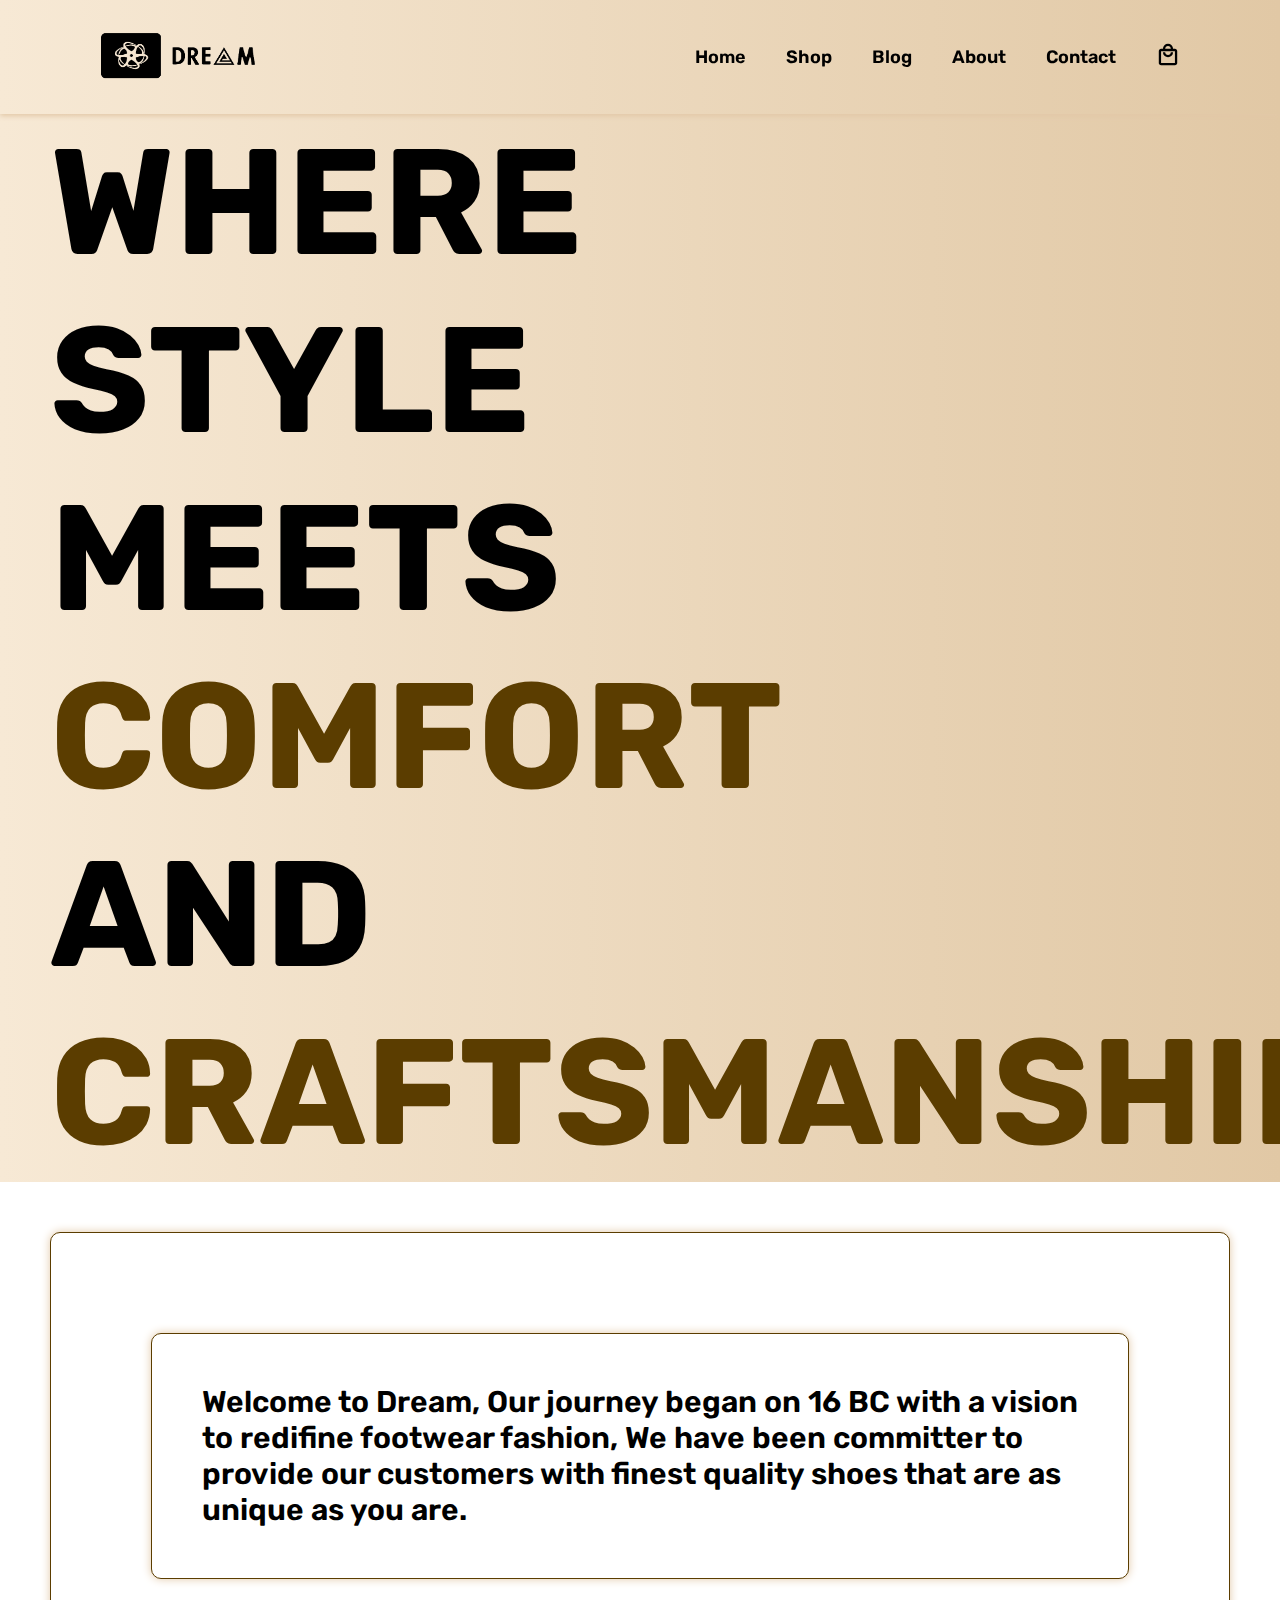
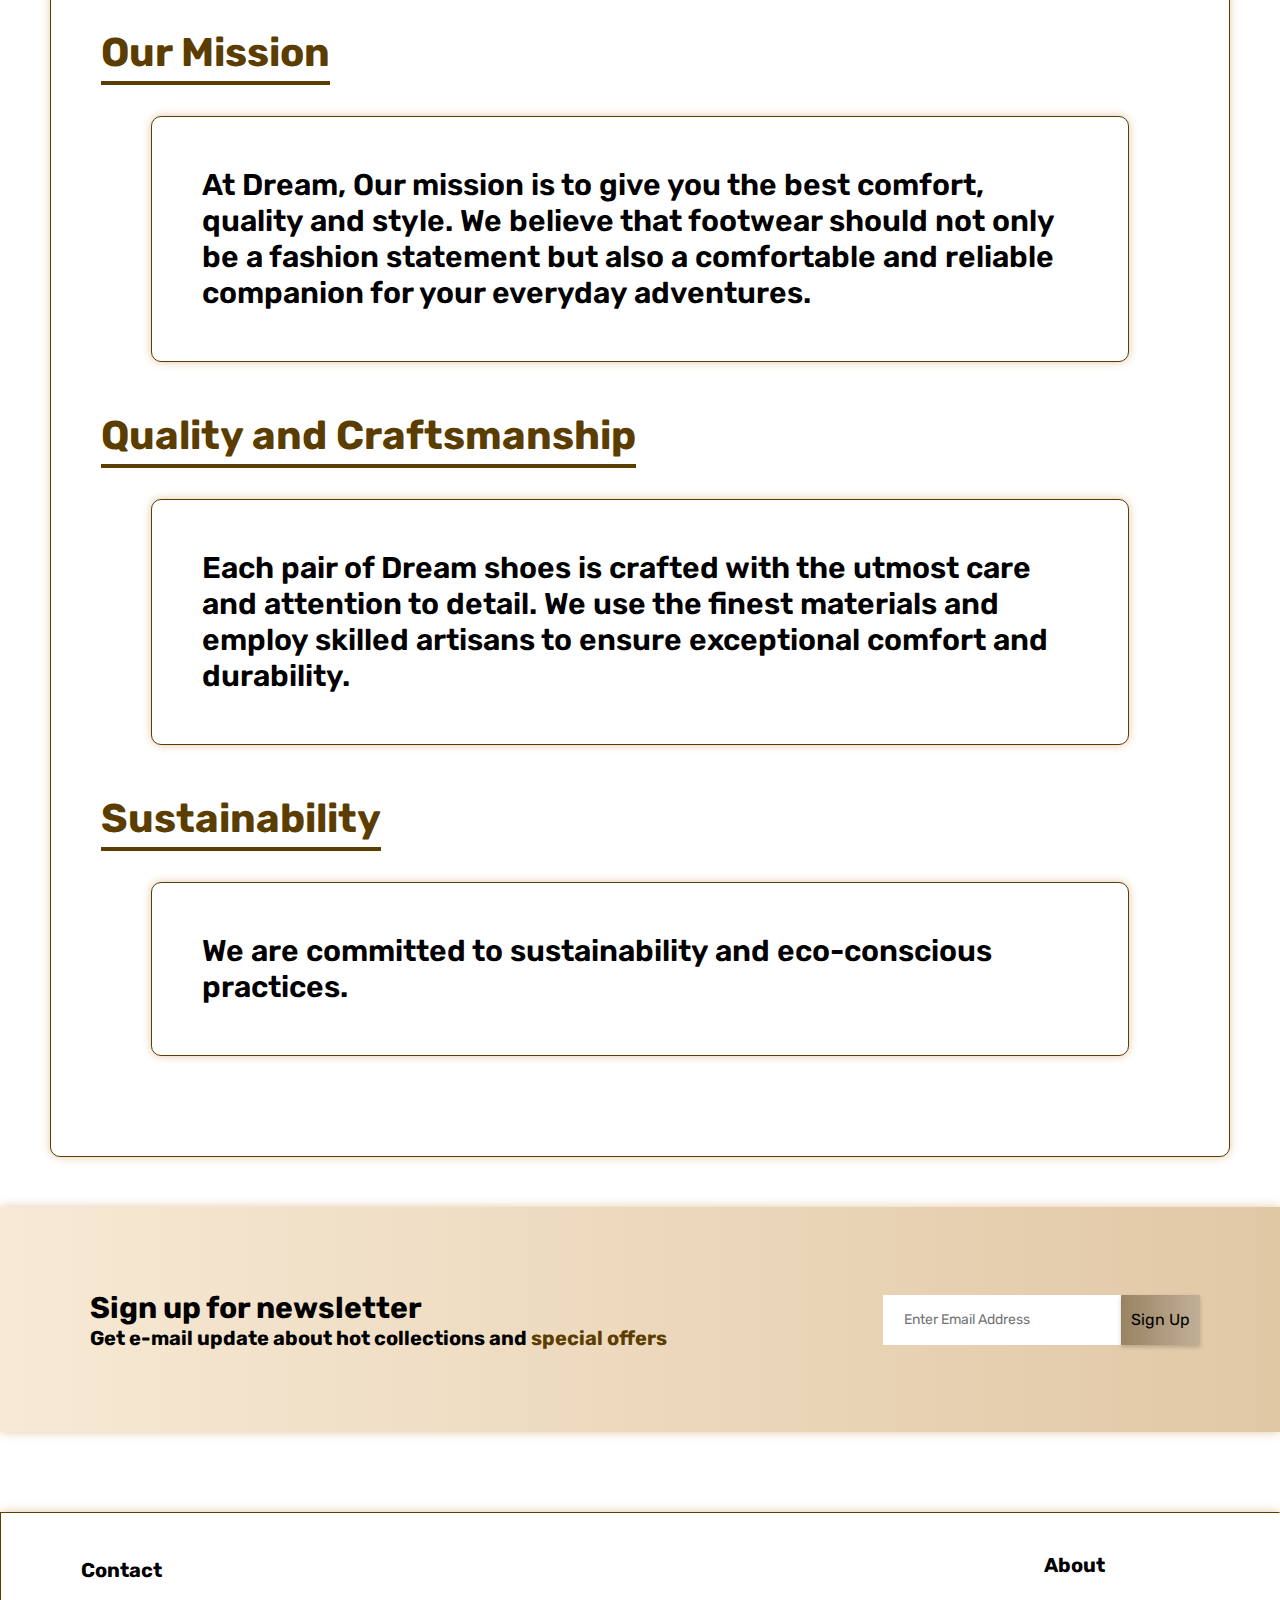
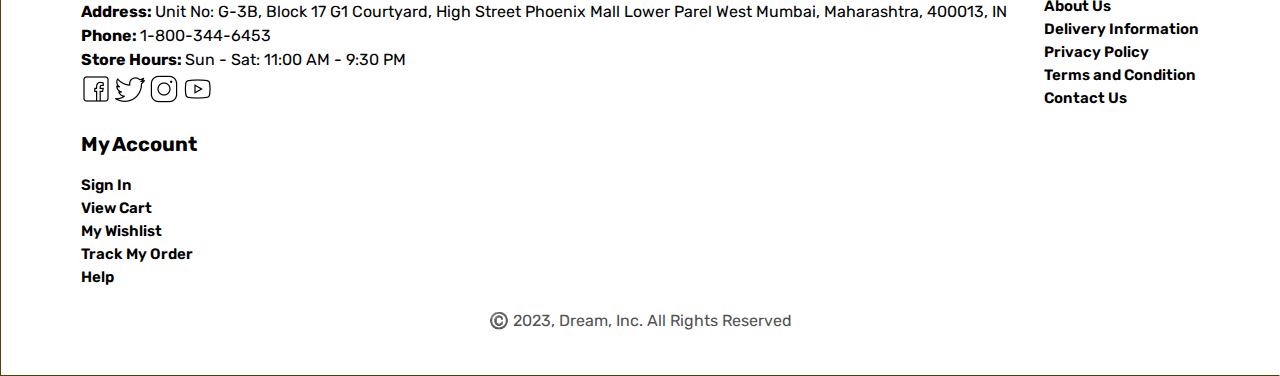
<file: About.html>
<!DOCTYPE html>
<html lang = "en">
    <head>
        <meta charset="UTF-8">  
        <meta name="viewport" content = "width = device-width, initial-scale = 1.0">
        <title>E-Commerce Website</title>
        <link rel = "stylesheet" href="style.css">
        <!-- <link rel = "stylesheet" href="LoginStyle.css"> -->
        <!-- <script src="https://kit.fontawesome.com/d593424ba9.js" crossorigin="anonymous"></script> -->
        <link rel="stylesheet" href="https://fonts.googleapis.com/css2?family=Material+Symbols+Outlined:opsz,wght,FILL,GRAD@20..48,100..700,0..1,-50..200" />
        <link rel="stylesheet" href="https://fonts.googleapis.com/css2?family=Material+Symbols+Outlined:opsz,wght,FILL,GRAD@20..48,100..700,0..1,-50..200" />        
        <style>
            .material-symbols-outlined {
              font-variation-settings:
              'FILL' 0,
              'wght' 500,
              'GRAD' 0,
              'opsz' 24;
            }
        </style>
    </head>

    <body>
        <section id = "header">
            <a href = "#"><img src = "logo.png" width = "200" height = "100" class = "logo"></a>

            <div>
                <ul id = "navbar">
                    <li><a href = "index.html">Home</a></li>
                    <li><a href = "shop.html">Shop</a></li>
                    <li><a href = "blog.html">Blog</a></li>
                    <li><a href = "About.html">About</a></li>
                    <li><a href = "contact.html">Contact</a></li>
                    <!-- <li><a href="login.html"><button>Login</button></a></li> -->
                    <!-- <li><a href = "cart.html"><i class="fa-solid fa-bag-shopping" style="color: #000000;"></i></a></li> -->
                    <li><a href = "cart.html"><span class="material-symbols-outlined">local_mall</span></a></li>
                </ul>
            </div>
        </section>

        <section id = "about-hero">
            <h1>WHERE <br> STYLE <br>MEETS <br><span>COMFORT<br></span>AND <span>CRAFTSMANSHIP</span>.</h1>
        </section>

        <section id="about-hero-content">
            <div class = "about-hero-class">
                <p>
                    Welcome to Dream, Our journey began on 16 BC with a vision to redifine footwear fashion, We have been
                    committer to provide our customers with finest quality shoes that are as unique as you are. 
                </p>

                <h4>Our Mission</h4>
                <p>
                    At Dream, Our mission is to give you the best comfort, quality and style. We believe that footwear should
                    not only be a fashion statement but also a comfortable and reliable companion for your everyday adventures.
                </p>

                <h4>Quality and Craftsmanship</h4>
                <p>
                    Each pair of Dream shoes is crafted with the utmost care and attention to detail. 
                    We use the finest materials and employ skilled artisans to ensure exceptional comfort and durability.
                </p>

                <h4>Sustainability</h4>
                <p>
                    We are committed to sustainability and eco-conscious practices.
                </p>

            </div>
        </section>

        <section id = "newsletter" class = "section-p1">
            <div class = "newstext">
                <h4>Sign up for newsletter</h4>
                <p>Get e-mail update about hot collections and <span>special offers</span></p>
            </div>

            <form action="">
                <div class ="form">
                    <input type = "text" name = "email" placeholder="Enter Email Address">
                    <button>Sign Up</button>
                </div>
            </form>
        </section>

        <footer class = "section-p1">
            <div class = "col">
                <h4>Contact</h4>
                <p><strong>Address: </strong>Unit No: G-3B, Block 17 G1 Courtyard, High Street Phoenix Mall 
                    Lower Parel West Mumbai, Maharashtra, 400013, IN</p>
                <p><strong>Phone: </strong>1-800-344-6453</p>
                <p><strong>Store Hours: </strong>Sun - Sat: 11:00 AM - 9:30 PM</p>
                <div class = "follow">
                    <a href="#"><img src = "icons8-facebook-50.png"></a>
                    <a href="#"><img src = "icons8-twitter-30.png"></a>
                    <a href="#"><img src = "icons8-instagram-30.png"></a>
                    <a href="#"><img src = "icons8-youtube-30.png"></a>
                </div>
            </div>

            <div class = "col">
                <h4>About</h4>
                <a href="#">About Us</a>
                <a href="#">Delivery Information</a>
                <a href="#">Privacy Policy</a>
                <a href="#">Terms and Condition</a>
                <a href="#">Contact Us</a>
            </div>

            <div class = "col">
                <h4>My Account</h4>
                <a href="#">Sign In</a>
                <a href="#">View Cart</a>
                <a href="#">My Wishlist</a>
                <a href="#">Track My Order</a>
                <a href="#">Help</a>
            </div>

            <div class = "copyright">
                <p>©️ 2023, Dream, Inc. All Rights Reserved</p>
            </div>
        </footer>
    </body>
</file>
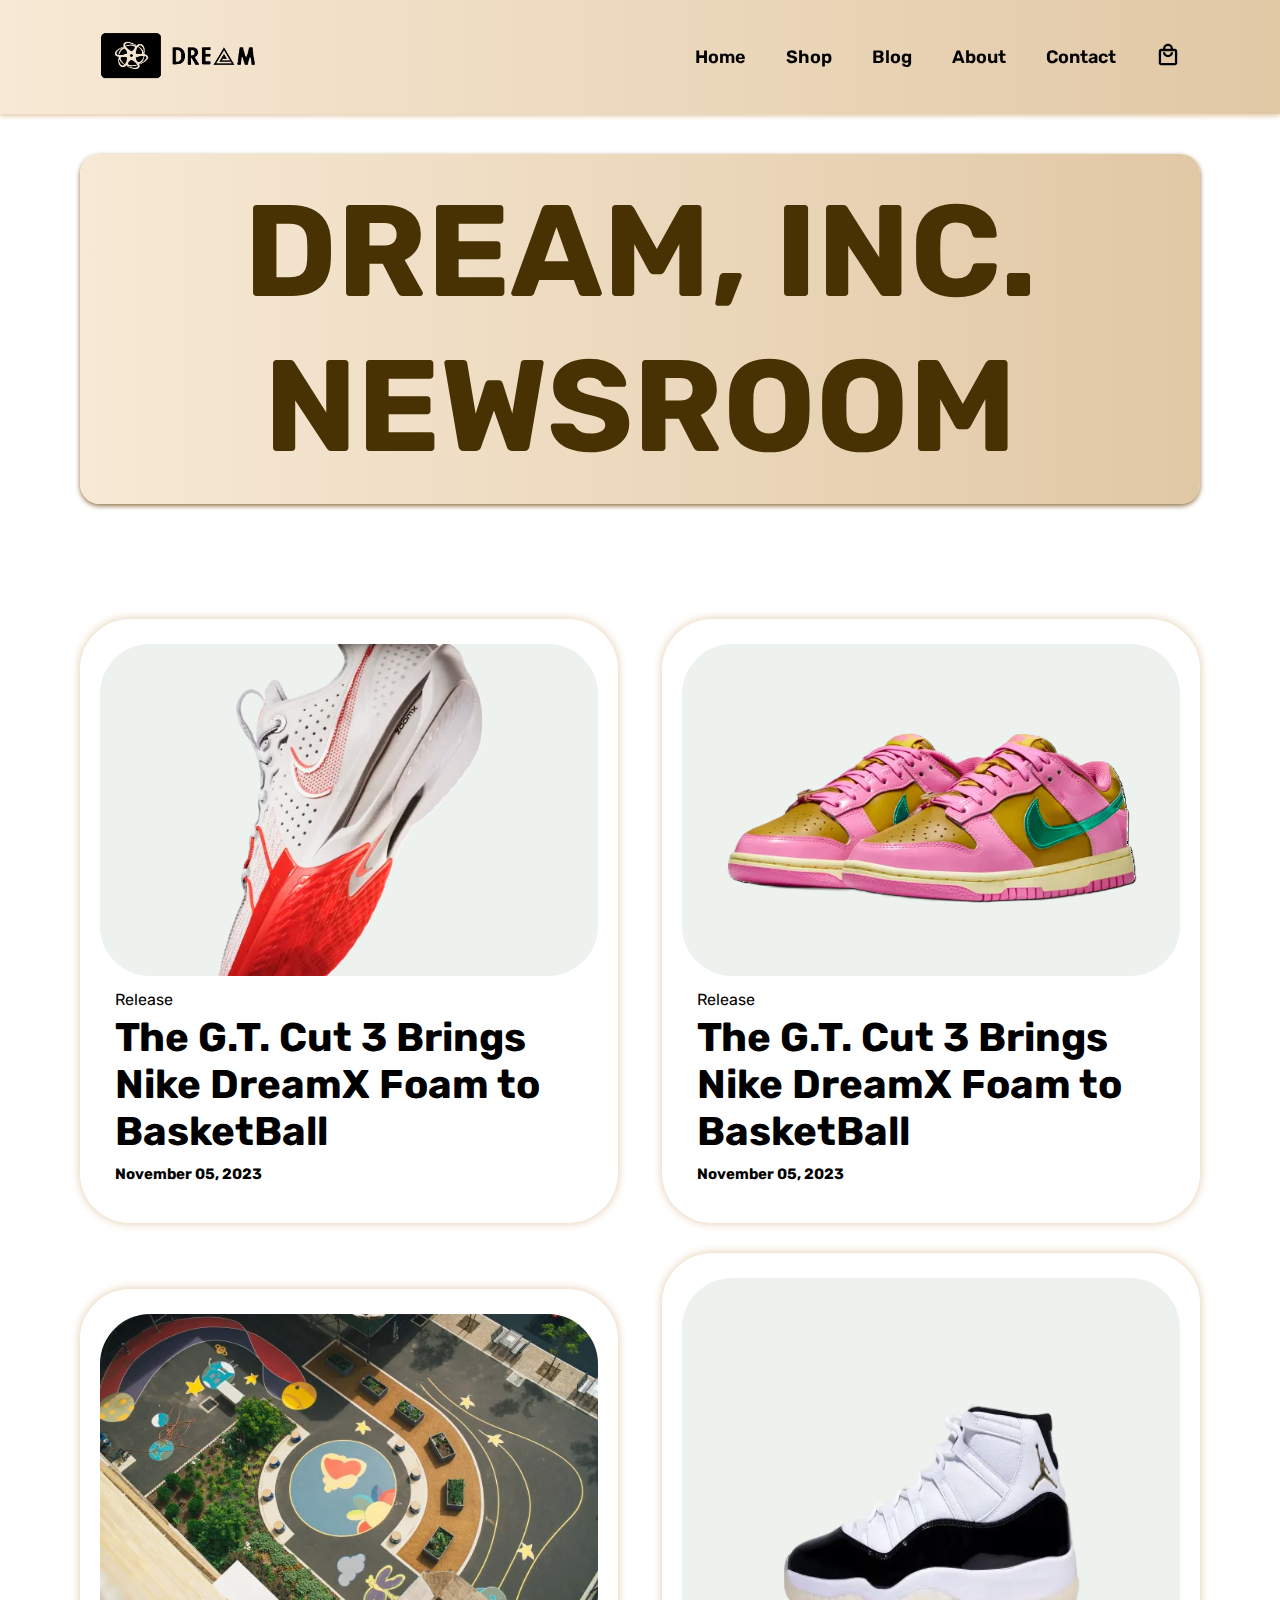
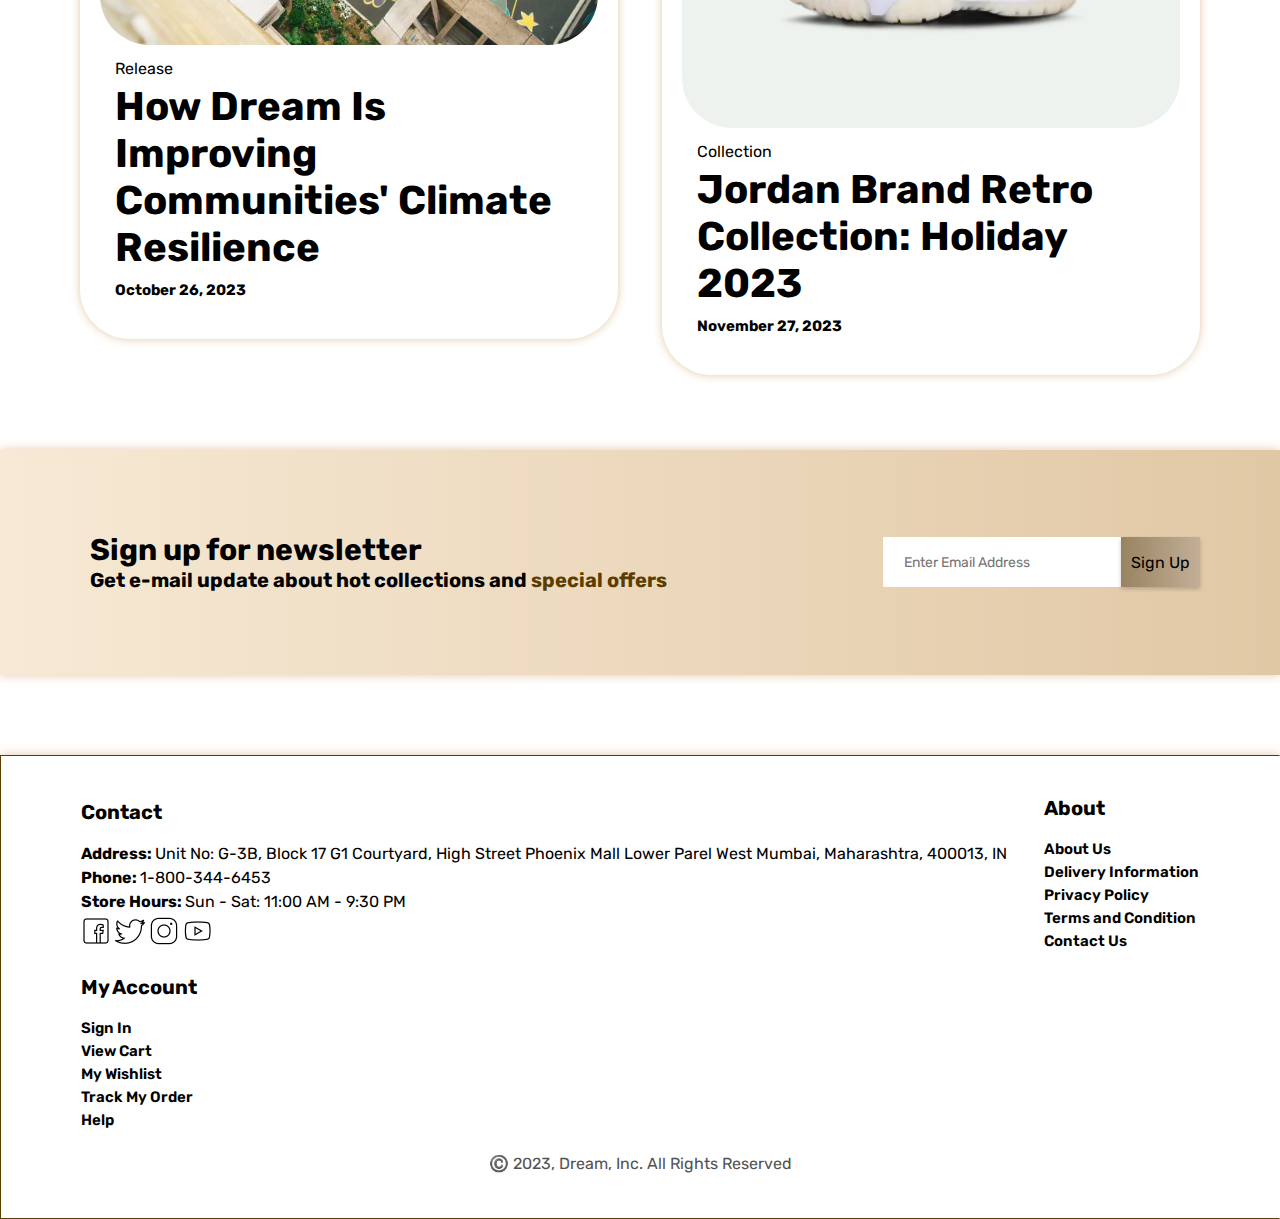
<file: blog.html>
<!DOCTYPE html>
<html lang = "en">
    <head>
        <meta charset="UTF-8">  
        <meta name="viewport" content = "width = device-width, initial-scale = 1.0">
        <title>E-Commerce Website</title>
        <link rel = "stylesheet" href="style.css">
        <link rel = "stylesheet" href = "blog.css">
        <!-- <link rel = "stylesheet" href="LoginStyle.css"> -->
        <!-- <script src="https://kit.fontawesome.com/d593424ba9.js" crossorigin="anonymous"></script> -->
        <link rel="stylesheet" href="https://fonts.googleapis.com/css2?family=Material+Symbols+Outlined:opsz,wght,FILL,GRAD@20..48,100..700,0..1,-50..200" />
        <link rel="stylesheet" href="https://fonts.googleapis.com/css2?family=Material+Symbols+Outlined:opsz,wght,FILL,GRAD@20..48,100..700,0..1,-50..200" />        
        <style>
            .material-symbols-outlined {
              font-variation-settings:
              'FILL' 0,
              'wght' 500,
              'GRAD' 0,
              'opsz' 24;
            }
        </style>
    </head>

    <section id = "header">
        <a href = "#"><img src = "logo.png" width = "200" height = "100" class = "logo"></a>

        <div>
            <ul id = "navbar">
                <li><a href = "index.html">Home</a></li>
                <li><a href = "shop.html">Shop</a></li>
                <li><a href = "blog.html">Blog</a></li>
                <li><a href = "About.html">About</a></li>
                <li><a href = "contact.html">Contact</a></li>
                <!-- <li><a href="login.html"><button>Login</button></a></li> -->
                <!-- <li><a href = "cart.html"><i class="fa-solid fa-bag-shopping" style="color: #000000;"></i></a></li> -->
                <li><a href = "cart.html"><span class="material-symbols-outlined">local_mall</span></a></li>
            </ul>
        </div>
    </section>

    <section id = "products-blog" class = "section-p1">
        <h2>DREAM, INC. <br>NEWSROOM</h2>
        <!-- <p>Be The Style</p> -->
        <div class = "pro-blog">
            <div class = "pro-container-blog">
                <img src = "gt-cut3-802541-sp24-gt-cut-3-launch-hero-0106-r2-hr.png" alt= "">
                <div class = "description">
                    <span>Release</span>
                    <h5>The G.T. Cut 3 Brings Nike DreamX Foam to BasketBall</h5>
                    <h6>November 05, 2023</h6>
                    <!-- <a href="#"><span class="material-symbols-outlined">add_shopping_cart</span></a> -->
                </div>
            </div>
            <div class = "pro-container-blog">
                <img src ="parris-dunklow-pair.png" alt= "">
                <div class = "description">
                    <span>Release</span>
                    <h5>The G.T. Cut 3 Brings Nike DreamX Foam to BasketBall</h5>
                    <h6>November 05, 2023</h6>
                    <!-- <a href="#"><span class="material-symbols-outlined">add_shopping_cart</span></a> -->
                </div>
            </div>
            <div class = "pro-container-blog">
                <img src = "climate-com.png" alt= "">
                <div class = "description">
                    <span>Release</span>
                    <h5>How Dream Is Improving Communities' Climate Resilience</h5>
                    <h6>October 26, 2023</h6>
                    <!-- <a href="#"><span class="material-symbols-outlined">add_shopping_cart</span></a> -->
                </div>
            </div>
            <div class = "pro-container-blog">
                <img src = "jordanbrand-retropreview-h023-aj11-gratitude-1.png" height = 450vh alt= "">
                <div class = "description">
                    <span>Collection</span>
                    <h5>Jordan Brand Retro Collection: Holiday 2023</h5>
                    <h6>November 27, 2023</h6>
                </div>
            </div>
        </div>
    </section>

    <section id = "newsletter" class = "section-p1">
        <div class = "newstext">
            <h4>Sign up for newsletter</h4>
            <p>Get e-mail update about hot collections and <span>special offers</span></p>
        </div>

        <form action="">
            <div class ="form">
                <input type = "text" name = "email" placeholder="Enter Email Address">
                <button>Sign Up</button>
            </div>
        </form>
    </section>

    <footer class = "section-p1">
        <div class = "col">
            <h4>Contact</h4>
            <p><strong>Address: </strong>Unit No: G-3B, Block 17 G1 Courtyard, High Street Phoenix Mall 
                Lower Parel West Mumbai, Maharashtra, 400013, IN</p>
            <p><strong>Phone: </strong>1-800-344-6453</p>
            <p><strong>Store Hours: </strong>Sun - Sat: 11:00 AM - 9:30 PM</p>
            <div class = "follow">
                <a href="#"><img src = "icons8-facebook-50.png"></a>
                <a href="#"><img src = "icons8-twitter-30.png"></a>
                <a href="#"><img src = "icons8-instagram-30.png"></a>
                <a href="#"><img src = "icons8-youtube-30.png"></a>
            </div>
        </div>

        <div class = "col">
            <h4>About</h4>
            <a href="#">About Us</a>
            <a href="#">Delivery Information</a>
            <a href="#">Privacy Policy</a>
            <a href="#">Terms and Condition</a>
            <a href="#">Contact Us</a>
        </div>

        <div class = "col">
            <h4>My Account</h4>
            <a href="#">Sign In</a>
            <a href="#">View Cart</a>
            <a href="#">My Wishlist</a>
            <a href="#">Track My Order</a>
            <a href="#">Help</a>
        </div>

        <div class = "copyright">
            <p>©️ 2023, Dream, Inc. All Rights Reserved</p>
        </div>
    </footer>
    <body>

    </body>
</html>
</file>
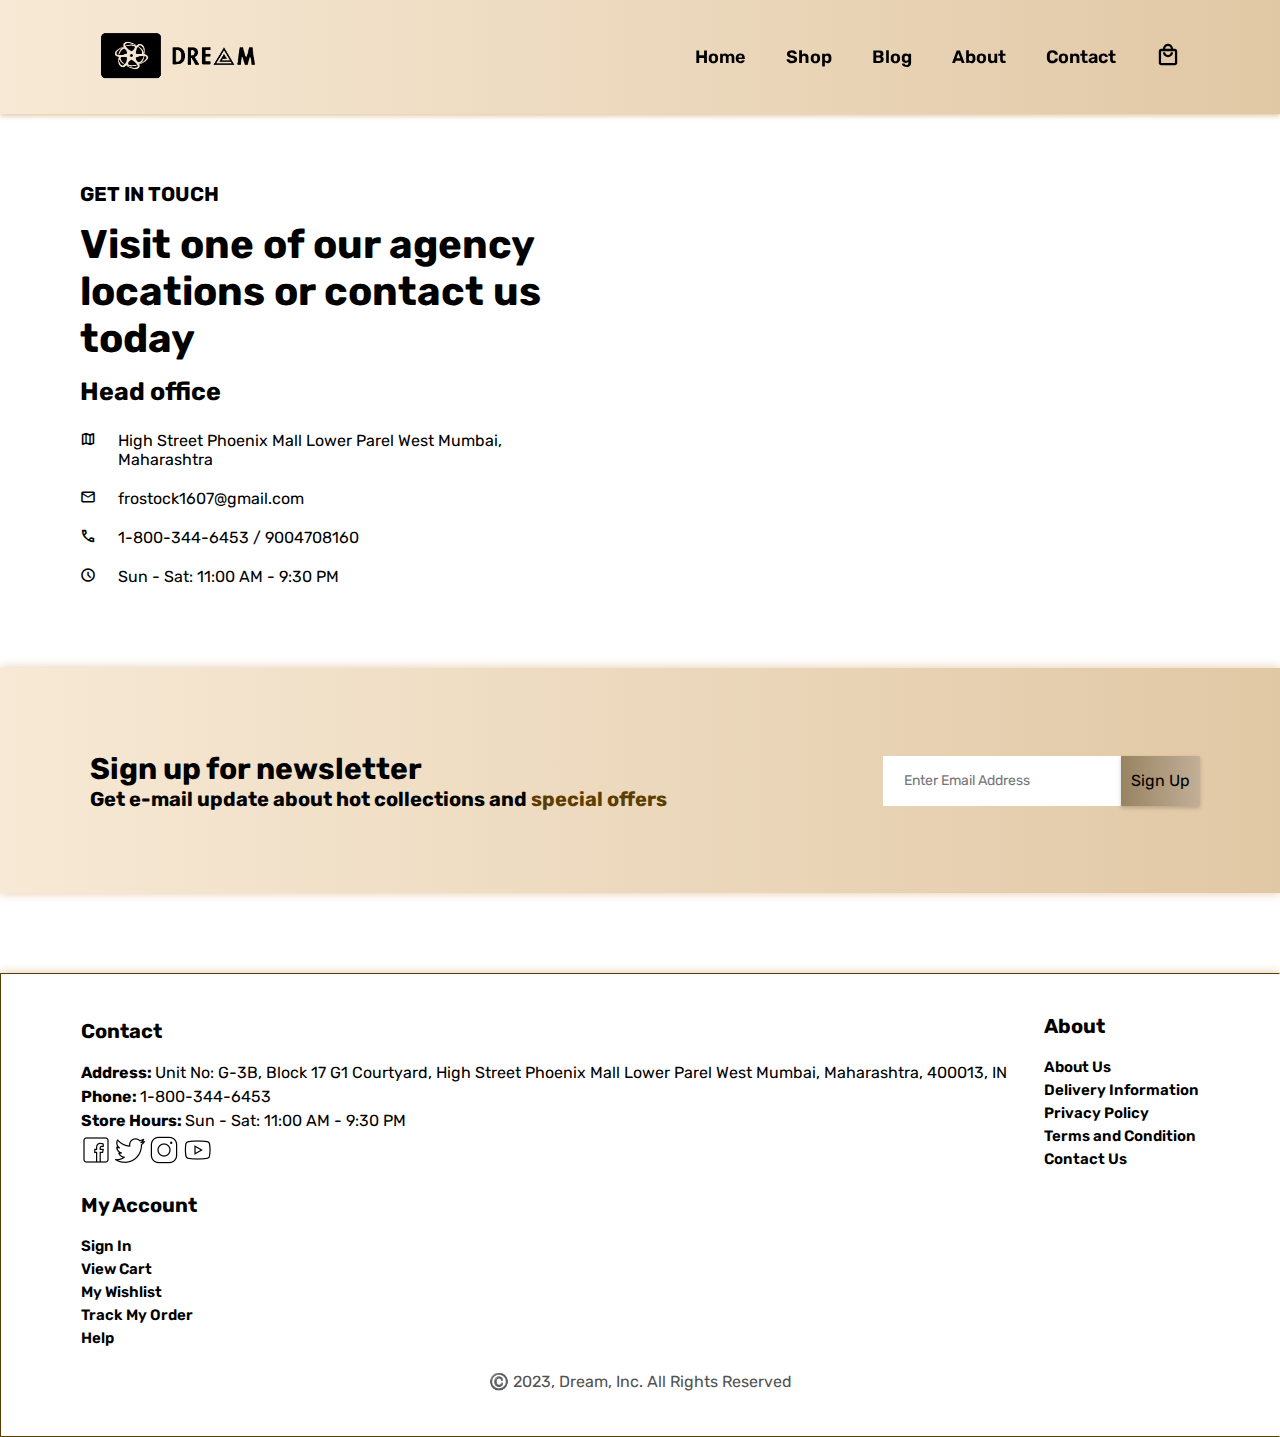
<file: contact.html>
<!DOCTYPE html>
<html lang = "en">
    <head>
        <meta charset="UTF-8">  
        <meta name="viewport" content = "width = device-width, initial-scale = 1.0">
        <title>E-Commerce Website</title>
        <link rel = "stylesheet" href="style.css">
        <!-- <link rel = "stylesheet" href="LoginStyle.css"> -->
        <!-- <script src="https://kit.fontawesome.com/d593424ba9.js" crossorigin="anonymous"></script> -->
        <link rel="stylesheet" href="https://fonts.googleapis.com/css2?family=Material+Symbols+Outlined:opsz,wght,FILL,GRAD@20..48,100..700,0..1,-50..200" />
        <link rel="stylesheet" href="https://fonts.googleapis.com/css2?family=Material+Symbols+Outlined:opsz,wght,FILL,GRAD@20..48,100..700,0..1,-50..200" />        
        <link rel="stylesheet" href="https://fonts.googleapis.com/css2?family=Material+Symbols+Outlined:opsz,wght,FILL,GRAD@20..48,100..700,0..1,-50..200" />
       <style>
            .material-symbols-outlined {
              font-variation-settings:
              'FILL' 0,
              'wght' 500,
              'GRAD' 0,
              'opsz' 24;
            }
        </style>
    </head>

    <body>
        <section id = "header">
            <a href = "#"><img src = "logo.png" width = "200" height = "100" class = "logo"></a>

            <div>
                <ul id = "navbar">
                    <li><a href = "index.html">Home</a></li>
                    <li><a href = "shop.html">Shop</a></li>
                    <li><a href = "blog.html">Blog</a></li>
                    <li><a href = "About.html">About</a></li>
                    <li><a href = "contact.html">Contact</a></li>
                    <!-- <li><a href="login.html"><button>Login</button></a></li> -->
                    <!-- <li><a href = "cart.html"><i class="fa-solid fa-bag-shopping" style="color: #000000;"></i></a></li> -->
                    <li><a href = "cart.html"><span class="material-symbols-outlined">local_mall</span></a></li>
                </ul>
            </div>
        </section>

       <section id = "contact-details" class = "section-p1">
        <div class = "details">
            <h4>GET IN TOUCH</h4>
             <h2>Visit one of our agency locations or contact us today</h2>
             <h3>Head office</h3>
             <div>
                <li>
                    <span class="material-symbols-outlined">map</span>
                    <p>High Street Phoenix Mall Lower Parel West Mumbai, Maharashtra</p>
                </li>
                <li>
                    <span class="material-symbols-outlined">mail</span>
                    <p>frostock1607@gmail.com</p>
                </li>
                <li>
                    <span class="material-symbols-outlined">call</span>
                    <p>1-800-344-6453 / 9004708160</p>
                </li>
                <li>
                    <span class="material-symbols-outlined">schedule</span>
                    <p>Sun - Sat: 11:00 AM - 9:30 PM</p>
                </li>
             </div>
        </div>

        <div class = "map">
            <iframe src="https://www.google.com/maps/embed?pb=!1m18!1m12!1m3!1d7544.871086476718!2d72.8192766399598!3d19.00052012307282!2m3!1f0!2f0!3f0!3m2!1i1024!2i768!4f13.1!3m3!1m2!1s0x3be7ce8c6043c51b%3A0x469288721a1d52aa!2sPhoenix%20Palladium!5e0!3m2!1sen!2sin!4v1699400732463!5m2!1sen!2sin" width="600" height="450" style="border:0;" allowfullscreen="" loading="lazy" referrerpolicy="no-referrer-when-downgrade"></iframe>
        </div>
       </section>

        <section id = "newsletter" class = "section-p1">
            <div class = "newstext">
                <h4>Sign up for newsletter</h4>
                <p>Get e-mail update about hot collections and <span>special offers</span></p>
            </div>

            <form action="">
                <div class ="form">
                    <input type = "text" name = "email" placeholder="Enter Email Address">
                    <button>Sign Up</button>
                </div>
            </form>
        </section>

        <footer class = "section-p1">
            <div class = "col">
                <h4>Contact</h4>
                <p><strong>Address: </strong>Unit No: G-3B, Block 17 G1 Courtyard, High Street Phoenix Mall 
                    Lower Parel West Mumbai, Maharashtra, 400013, IN</p>
                <p><strong>Phone: </strong>1-800-344-6453</p>
                <p><strong>Store Hours: </strong>Sun - Sat: 11:00 AM - 9:30 PM</p>
                <div class = "follow">
                    <a href="#"><img src = "icons8-facebook-50.png"></a>
                    <a href="#"><img src = "icons8-twitter-30.png"></a>
                    <a href="#"><img src = "icons8-instagram-30.png"></a>
                    <a href="#"><img src = "icons8-youtube-30.png"></a>
                </div>
            </div>

            <div class = "col">
                <h4>About</h4>
                <a href="#">About Us</a>
                <a href="#">Delivery Information</a>
                <a href="#">Privacy Policy</a>
                <a href="#">Terms and Condition</a>
                <a href="#">Contact Us</a>
            </div>

            <div class = "col">
                <h4>My Account</h4>
                <a href="#">Sign In</a>
                <a href="#">View Cart</a>
                <a href="#">My Wishlist</a>
                <a href="#">Track My Order</a>
                <a href="#">Help</a>
            </div>

            <div class = "copyright">
                <p>©️ 2023, Dream, Inc. All Rights Reserved</p>
            </div>
        </footer>
    </body>
</file>
<file: style.css>
@import url('https://fonts.googleapis.com/css2?family=Roboto&family=Rubik:wght@300;400&display=swap');
*{
    margin:0;
    padding:0;
    box-sizing: border-box;
    font-family: 'Roboto', sans-serif;
    font-family: 'Rubik', sans-serif;
}

/* HEADER SECTION */
#header{
    display: flex;
    align-items: center;
    justify-content: space-between;
    padding:5px 80px;
    box-shadow: 0 2px 5px rgba(226,200,167,255);
    background: linear-gradient(to right, rgba(247,233,213,255), rgba(225,200,165,255));
    z-index: 999;
    position: sticky;
    top:0;

}

#header button{
    display: inline-block;
    padding: 8px 25px;
    margin:15px;
    font-size: 16px;
    text-decoration: none;
    border: none;
    border-radius: 4px;
    background: linear-gradient(to right, #988361, #c2af97);
    color:black;
    cursor: pointer;
    box-shadow: 0 2px 4px rgba(0, 0, 0, 0.2);
    transition: background 0.3s, transform 0.2s;
}

#header button:hover{
    background: linear-gradient(to right, #92754f, #765f3b);
    transform: scale(1.05);
    box-shadow: 0 4px 6px rgba(0, 0, 0, 0.2);
}

#navbar{
    display: flex;
    align-items: center;
    justify-content: space-between;
}

#navbar li{
    list-style: none;
    padding: 0 20px;
    position:relative;
}
#navbar li a{
    text-decoration: none;
    font-weight: 600;
    font-size: 18px;
    color: black;
    transition: 0.3s ease;
}

#navbar li a:hover
/* #navbar li a.active*/{
    color:#755540;
    font-size: 20px;
    text-underline-offset: 49px;
    text-decoration:underline;
    text-decoration-thickness:2px;
}

/* HERO SECTION */

.img-a{
    height:600px;
    width:600px;
    background-size:cover;
    position: relative;
    margin-top: 100px;
    margin-right: 100px;
    left:700px;
    top:100px;
    transform: rotate(-10deg);
    /* box-shadow: 0 2px 4px rgba(0, 0, 0, 0.2);
    background: linear-gradient(to right, rgba(247, 233, 213, 255), rgba(225, 200, 165, 255)); */
}

#hero {
    background: linear-gradient(to right, rgba(247, 233, 213, 255), rgba(225, 200, 165, 255));
    height: 90vh;
    width: 100%;
    padding: 0 80px;
    display: flex;
    flex-direction: column;
    justify-content: center;
  }
  
.hero-content {
  flex: 1; 
  text-align: left; 
  /* font-size: 40px; */
  position:relative;
  bottom:280px;
}

.hero-content h4{
    padding:15px;
    font-size:100px;
    color: #5b3d00
}

.hero-content h1{
    font-size: 30px;
    padding:15px;

}

.hero-content p{
    font-size: 15px;
    padding:15px;
}

.hero-content button{
    display: inline-block;
    padding: 10px 10px;
    margin:15px;
    font-size: 16px;
    text-decoration: none;
    border: none;
    border-radius: 4px;
    background: linear-gradient(to right, #988361, #c2af97);
    color:black;
    cursor: pointer;
    box-shadow: 0 2px 4px rgba(0, 0, 0, 0.2);
    transition: background 0.3s, transform 0.2s;
}

.hero-content button:hover{
    background: linear-gradient(to right, #92754f, #765f3b);
    transform: scale(1.05);
    box-shadow: 0 4px 6px rgba(0, 0, 0, 0.2);
}

/* FEATURE SECTION */

.section-p1{
    padding:40px 80px;
}

#feature{
    /* background: linear-gradient(to right,  rgba(247,233,213,255), #665539); */
    display: flex;
    align-items: center;
    justify-content: space-between;
    flex-wrap: wrap;
}

#feature .fe-box{
    width:180px;
    text-align:center;
    padding: 25px 20px;
    box-shadow: 0px 0px 10px rgba(226,200,167,255);
    /* border:1px solid #755540; */
    border-radius:8px;
    margin:15px 0;
    transition: transform 0.3s;
}


#feature .fe-box:hover{
    background: linear-gradient(to right, #d1b187, #8f7142);
    box-shadow: 0 4px 6px rgba(0, 0, 0, 0.2);
    transform: scale(1.1);
}

#feature .fe-box h6{
    padding: 9px 8px 6px 8px;
    font-size: 15px;
}

/* PRODUCT SECTION */

#products{
    text-align: center;
}
#products .pro{
    display:flex;
    justify-content:space-between;
    padding-top:20px;
    flex-wrap: wrap;
}

#products h2{
    font-size: 70px;
}

#products .pro-container{
    width:10%;
    min-width: 250px;
    padding: 20px 15px;
    border: 1px solid #cce7d0;
    border-radius: 25px;
    cursor:pointer;
    box-shadow: 0px 0px 10px rgba(226,200,167,255);
    margin: 15px 0;
    transition: 0.3s ease;
    position: relative;
}


#products .pro-container:hover{
    background: linear-gradient(to right, #796346, #d8b47b);
    box-shadow: 0 4px 6px rgba(0, 0, 0, 0.2);
    transform: scale(1.05);
}

#products .pro-container img{
    width:100%;
    background:#eef2ef;
    border-radius: 20px;
}

#products .pro-container .description{
    text-align: start;
    padding: 10px 10px;
}

#products .pro-container .description h5{
    padding:5px;
    font-size: 20px;
}

#products .pro-container .description h4{
    font-size: 15px;
    padding: 5px;
    /* padding-bottom: 5px; */
}

#products .pro-container .description span{
    padding: 20px 5px;
}

/* BANNER SECTION */

#banner{
    display: flex;
    justify-content: center;
    align-items: center;
    flex-direction: column;
    text-align: center;
    width:100%;
    height: 25vh;
    background: linear-gradient(to right, rgba(247,233,213,255), rgba(225,200,165,255));
    /* border-radius: 100px; */
    box-shadow: 0px 0px 10px rgba(226,200,167,255);
    /* transition: 0.3s ease-in-out; */
    background-size: cover;
    background-position: center;
    
}
/* #banner:hover{
    background: linear-gradient(to right, #796346, #d8b47b);
    box-shadow: 0 4px 6px rgba(0, 0, 0, 0.2);
    transform: scale(1.0);
} */

#banner .banner-text{
    font-size: 40px;
    padding: 30px;
    margin: 30px;
}

#banner .banner-text span{
    color: #5b3d00
}

.banner-text button{
    display: inline-block;
    padding: 10px 10px;
    margin:15px;
    font-size: 16px;
    text-decoration: none;
    border: none;
    border-radius: 4px;
    background: linear-gradient(to right, #988361, #c2af97);
    color:black;
    cursor: pointer;
    box-shadow: 0 2px 4px rgba(0, 0, 0, 0.2);
    transition: background 0.3s, transform 0.2s;
}

.banner-text button:hover{
    background: linear-gradient(to right, #92754f, #765f3b);
    transform: scale(1.05);
    box-shadow: 0 4px 6px rgba(0, 0, 0, 0.2);
}

#sm-banner{
    display: flex;
    justify-content: space-between;
    flex-wrap: wrap;
}
#sm-banner .banner-box{
    display: flex;
    justify-content: center;
    align-items:flex-start;
    flex-direction: column;
    min-width: 650px;
    height: 50vh;
    /* background: linear-gradient(to right, rgba(247,233,213,255), rgba(225,200,165,255)); */
    background-image:url("nike\ banner\ 2.webp");
    /* border-radius: 100px; */
    box-shadow: 0px 0px 10px rgba(226,200,167,255);
    /* transition: 0.3s ease-in-out; */
    background-size: cover;
    background-position: center;
    padding: 0px 20px;
}

#sm-banner .banner-box2{
    background-image:url("Air\ force\ banner.png");
}

#sm-banner .banner-box2 h2{
    color: #eef2ef;
    font-size: 40px;
    padding-bottom:10px;
}

#sm-banner h4{
    color:#eef2ef;
    font-size: 20px;
    padding-bottom:10px;
}

#sm-banner h2{
    color:black;
    font-size: 40px;
    padding-bottom: 10px;
}

#sm-banner span{
    color:#eef2ef;
    font-size: 20px;
    padding-bottom: 20px;
}

#sm-banner button{
    display: inline-block;
    padding: 10px 10px;
    font-size: 16px;
    text-decoration: none;
    border: none;
    border-radius: 4px;
    background: linear-gradient(to right, #e2dfd9, #e2dbd3);
    color:black;
    cursor: pointer;
    box-shadow: 0 2px 4px rgba(0, 0, 0, 0.2);
    transition: background 0.3s, transform 0.2s;
}

#sm-banner button:hover{
    background: linear-gradient(to right, #92754f, #765f3b);
    transform: scale(1.1);
    box-shadow: 0 4px 6px rgba(0, 0, 0, 0.2);
}

/* GRAD BANNER SECTION */

#grad-banner{
    display: flex;
    justify-content: space-between;
    align-items: center;
    flex-wrap: wrap;
}

#grad-banner .grad-banner-box{
    width:350px;
    padding:20px 80px;
    margin:0px 50px;
    box-shadow: 0px 0px 10px rgba(226,200,167,255);
    border-radius: 10px;   
    border: 1px solid #5b3d00; 
    transition: transform 0.3s;
}

#grad-banner .grad-banner-box:hover{
    background: linear-gradient(to right, #d1b187, #8f7142);
    box-shadow: 0 4px 6px rgba(0, 0, 0, 0.2);
    transform: scale(1.025);
}

#grad-banner h2{
    text-align: center;
    font-size:25px;
}

/* NEWSLETTER SECTION */

#newsletter{
    display: flex;
    justify-content: space-between;
    align-items:center;
    flex-wrap:wrap;
    width:100%;
    height: 25vh;
    background: linear-gradient(to right, rgba(247,233,213,255), rgba(225,200,165,255));
    box-shadow: 0px 0px 10px rgba(226,200,167,255);
    background-size: cover;
    background-position: center;
    margin:20px 0px;
}

#newsletter .newstext{
    font-size: 30px;
    padding: 10px;
    /* margin: 20px 0px; */
}

.newstext span{
    color: #5b3d00
}

#newsletter button{
    display: inline-block;
    padding: 10px 10px;
    /* margin:0px; */
    /* width:100%;   */
    font-size: 16px;
    text-decoration: none;
    border: none;
    border-radius: 1px;
    background: linear-gradient(to right, #988361, #c2af97);
    color:black;
    cursor: pointer;
    box-shadow: 0 2px 4px rgba(0, 0, 0, 0.2);
    transition: background 0.3s, transform 0.2s;
    white-space:nowrap;
}

#newsletter button:hover{
    background: linear-gradient(to right, #92754f, #765f3b);
    transform: scale(1.05);
    box-shadow: 0 4px 6px rgba(0, 0, 0, 0.2);
}

#newsletter p{
    font-size: 20px;
    font-weight:bold;
}

#newsletter .form{
    display: flex;
    width:40%;
    /* margin:0px 20px; */
}

#newsletter input{
    height: 3.125rem;
    padding:0 1.25rem;
    font-size:14px;
    /* width: 100%; */
    border: 1px solid transparent;
    border-radius: 1px;
    outline: none;
}

/* FOOTER SECTION */

footer{
    display: flex;
    justify-content: space-between;
    align-items: center;
    flex-wrap: wrap;
    box-shadow: 0px 0px 10px rgba(226,200,167,255);
    border:1px solid #5b3d00;
    border-right: 1px solid transparent;
    margin-top: 80px;
}

footer .col{
    display: flex;
    flex-direction: column;
    align-items: flex-start;
    margin-bottom: 20px;
}

footer h4{
    font-size: 20px;
    margin-bottom: 20px;
}

footer p{
    margin-bottom: 5px;
}

footer a{
    text-decoration: none;
    font-weight: 600;
    font-size: 15px;
    color: black;
    transition: 0.3s ease;
    margin-bottom: 5px;
}

footer a:hover{
    color:#755540;
}

footer .copyright{
    width: 100%;
    text-align: center;
    color: rgb(82, 82, 82);
}


/* SINGLE PRODUCT PAGE */

#prodetails{
    display: flex;
    margin-top: 80px;
}

#prodetails .single-pro{
    width:40%;
    /* margin-right:50%; */
    min-width: 350px;
    padding: 20px 15px;
    /* border: 8px solid #988361; */
    border-radius: 50px;
    cursor:pointer;
    box-shadow: 0px 0px 10px rgba(226,200,167,255);
    margin: 15px 0;
    transition: 0.3s ease;
    /* position: relative; */
}


#prodetails .single-pro-img{
    background:#eef2ef;
    border-radius: 50px;
}

.small-img-group{
    display:flex;
    justify-content: space-between;
    /* width: 40%; */
    /* border: 1px solid #cce7d0; */
    /* border-radius: 25px; */
    /* box-shadow: 0px 0px 10px rgba(226,200,167,255); */
}

.small-img-col{
    flex-basis:24%;
    cursor: pointer;
    /* background:#eef2ef; */
    border-radius: 15px;
}

.small-img-col:hover{
    background: linear-gradient(to right, #796346, #d8b47b);
    box-shadow: 0 4px 6px rgba(0, 0, 0, 0.2);
    transform: scale(1.05);
}

#prodetails .single-pro-details{
    width: 50%;
    padding:30px 150px;
    margin-left: 150px;
    margin-top:15px;
    background: linear-gradient(to right, rgba(247,233,213,255), rgba(225,200,165,255));
    box-shadow: 0px 0px 10px rgba(226,200,167,255);
    border-radius:50px;
    margin-bottom:100px;
}

#prodetails .single-pro-details h2{
    padding:40px 0 20px 0;
    font-size: 30px;
}

#prodetails .single-pro-details h4{
    padding:20px 0 20px 0;
    font-size: 40px;
    color: #5b3d00;
    margin-bottom:-20px;
}

#prodetails .single-pro-details h6{
    /* padding:20px 0 20px 0; */
    font-size: 10px;
    color: #736e63;    
}

#prodetails .single-pro-details h3{
    margin-top:20px;  
    margin-bottom:10px;
}

#countrySelector {
    width: 100%;
    padding: 10px;
    font-size: 16px;
    margin-bottom: 20px;
    border-radius: 20px;
}

#sizeContainer{
    /* border: 2px solid #000000; */
    padding: 10px;
    max-width: 300px;
    border-radius: 20px;
    
}

/* #sizeContainer ul {
    list-style: none;
    padding: 0;
  } */
  

  #sizeContainer input[type="button"] {
    /* background-color: #3498db; */
    color: #000000;
    padding: 5px 10px;
    border: none;
    margin: 5px;
    cursor: pointer;
    border-radius: 5px;
    font-size: 16px;
  }
  
  /* Hover effect */
  #sizeContainer input[type="button"]:hover {
    background: linear-gradient(to right, #796346, #d8b47b);
    box-shadow: 0 4px 6px rgba(0, 0, 0, 0.2);
    transform: scale(1.05);
  }
  
  /* Active (clicked) state */
  #sizeContainer input[type="button"]:active {
    background-color: #255a8b;
  }
  .table-mod{
    margin-top:30px;
    width: 100%;
    table-layout:fixed;
  }

  .table-mod th{
    /* border:5px solid #5b3d00; */
    color: #000000;
    font-weight: bold;
    padding: 10px;
    border-radius: 10px;
  }

  td {
    border: 1px solid #ccc;
    padding: 15px;
    text-align: center;
    border-radius: 10px;
  }
  
  tr:nth-child(odd), tr:nth-child(even) {
    background-color: #f5f5f5;
  }

  /* ABOUT PAGE */

  #about-hero{
    background: linear-gradient(to right, rgba(247, 233, 213, 255), rgba(225, 200, 165, 255));
    /* height: 90vh; */
    width: 100%;
    height:100%;
    padding: 0 50px;
    /* display: flex; */
    /* flex-direction: column; */
    /* justify-content: center; */
    /* margin-bottom: 100px; */
  }

  #about-hero h1{
    font-size: 150px;
    padding:50px -10px;
  }

  #about-hero span{
    color: #5b3d00
  }

  #about-hero-content{
    position: relative;
    border: 1px solid #5b3d00;
    border-radius:10px;
    background:white;
    box-shadow: 0px 0px 10px rgba(226,200,167,255);
    margin:50px;
    padding:50px;
  }

  #about-hero-content p{
    font-size: 30px;
    padding:80px;
    font-weight: 600;
    position: relative;
    border: 1px solid #5b3d00;
    border-radius:10px;
    background:white;
    box-shadow: 0px 0px 10px rgba(226,200,167,255);
    margin:50px;
    padding:50px;
    transition: transform 0.3s ease;
  }


  #about-hero-content p:hover{
    background: linear-gradient(to right, #796346, #d8b47b);
    box-shadow: 0 4px 6px rgba(0, 0, 0, 0.2);
    transform: scale(1.05);
  }
  #about-hero-content h4{
    font-size:40px;
    color:#5b3d00;
    text-decoration: underline;
    text-underline-offset:15px;
    margin-bottom:-10px;
  }


  /* CONTACT PAGE */

  #contact-details{
    display: flex;
    justify-content: space-between;
    align-items: center;
  }

#contact-details .details h4{
    font-size:20px;
    padding:15px 0px;
}

#contact-details .details h2{
    font-size:40px;
    padding-bottom: 15px;
}

#contact-details .details h3{
    font-size:25px;
    padding-bottom: 15px;
}

#contact-details .details li{
    display: flex;
    list-style: none;
    padding:10px 0px;
}

#contact-details .details li span{
    font-size:16px;
    padding-right:22px;
    cursor: pointer;
}

#contact-details .details li span:hover{
    color:#5b3d00;
}

#contact-details map{
    width:55%;
    height: 400px;
}

#contact-details .map .iframe{
    width:100%;
    height: 100%;
}
</file>
<file: LoginStyle.css>
@import url('https://fonts.googleapis.com/css2?family=Roboto&family=Rubik:wght@300;400&display=swap');
*{
  margin:0;
  padding:0;
  box-sizing: border-box;
  font-family: 'Roboto', sans-serif;
  font-family: 'Rubik', sans-serif;
}

#body-login{
  display: flex;
  justify-content: center;
  align-items: center;
  height: 100vh;
  margin: 0;
  padding: 0;

}

.wrapper{
  background: linear-gradient(to right, rgba(247, 233, 213, 255), rgba(225, 200, 165, 255));
  box-shadow: 0 10px 20px rgba(0, 0, 0, 0.1);
  padding: 30px;
  border-radius: 20px;
  position: relative;
}

.wrapper .form-box{
  width:100%;
  /* padding:0px; */
  /* border-radius: 20px; */
}

.wrapper .form-box h2{
  font-size: 40px;
  text-align: center;
  color: #5b3d00
}

.form-box .remember-forgot{
  /* margin-bottom: 100px; */
  margin:20px 0px;
  padding-top: 50px;
  padding:-20px 0px;  
}

.form-box .remember-forgot input{
  /* padding:0px 20px; */
  margin:0px 5px;
}

.form-box .remember-forgot a{
  padding:0px 10px;
}

.form-box .login-register{
  margin:20px 0px;
  padding:0px 5px;
}

.form-box .input-box{
  position: relative;
  width:100%;
  height:50px;
  border-bottom:2px solid #0000;
  margin:30px 0px;
}

.form-box .input-width{
  border-radius: 5px;
  margin:5px 0px; 
  padding:0px 10px; 
  width: 100%;
}

.form-box .input-box input{
  width:100%;
  height:100%;
  /* background:transparent; */
  border: 1px solid #765f3b;
  outline:none;
}

button{
  padding: 10px 120px;
  margin:15px;
  font-size: 16px;
  text-decoration: none;
  border: none;
  border-radius: 4px;
  background: linear-gradient(to right, #988361, #c2af97);
  color:black;
  cursor: pointer;
  box-shadow: 0 2px 4px rgba(0, 0, 0, 0.2);
  transition: background 0.3s, transform 0.2s;
}

button:hover{
  background: linear-gradient(to right, #92754f, #765f3b);
  transform: scale(1.05);
  box-shadow: 0 4px 6px rgba(0, 0, 0, 0.2);
}
</file>
<file: blog.css>
@import url('https://fonts.googleapis.com/css2?family=Roboto&family=Rubik:wght@300;400&display=swap');
*{
    margin:0;
    padding:0;
    box-sizing: border-box;
    font-family: 'Roboto', sans-serif;
    font-family: 'Rubik', sans-serif;
}

#products-blog{
    /* background: linear-gradient(to right,  rgba(247,233,213,255), #665539); */
    text-align: center;
}

#products-blog .pro-blog{
    display: flex;
    align-items:center;
    justify-content: space-between;
    flex-wrap: wrap;
}

#products-blog .pro-container-blog{
    width:48%;
    text-align:center;
    padding: 25px 20px;
    box-shadow: 0px 0px 10px rgba(226,200,167,255);
    border-radius:50px;
    margin:15px 0;
    transition: transform 0.3s;
}

#products-blog .pro-container-blog img{
    width:100%;
    background:#eef2ef;
    border-radius: 50px;
}


#products-blog .pro-container-blog:hover{
    background: linear-gradient(to right, rgb(209, 176, 133), rgb(143, 114, 66));
    box-shadow: 0 4px 6px rgba(0, 0, 0, 0.2);
    transform: scale(1.020);
}

#products-blog h2{
    font-size: 130px;
    margin-bottom: 100px ;
    box-shadow: 0 2px 5px   rgb(143, 114, 66);
    background: linear-gradient(to right, rgba(247,233,213,255), rgba(225,200,165,255));
    border-radius: 20px;
    padding:20px;
    color: #483102;
}

#products-blog .pro-container-blog .description{
    text-align: start;
    padding: 10px 10px;
}

#products-blog .pro-container-blog .description h5{
    padding:5px;
    font-size: 40px;
}

#products-blog .pro-container-blog .description h6{
    font-size: 15px;
    padding: 5px;
    /* padding-bottom: 5px; */
}

#products-blog .pro-container-blog .description span{
    padding: 20px 5px;
}
</file>
